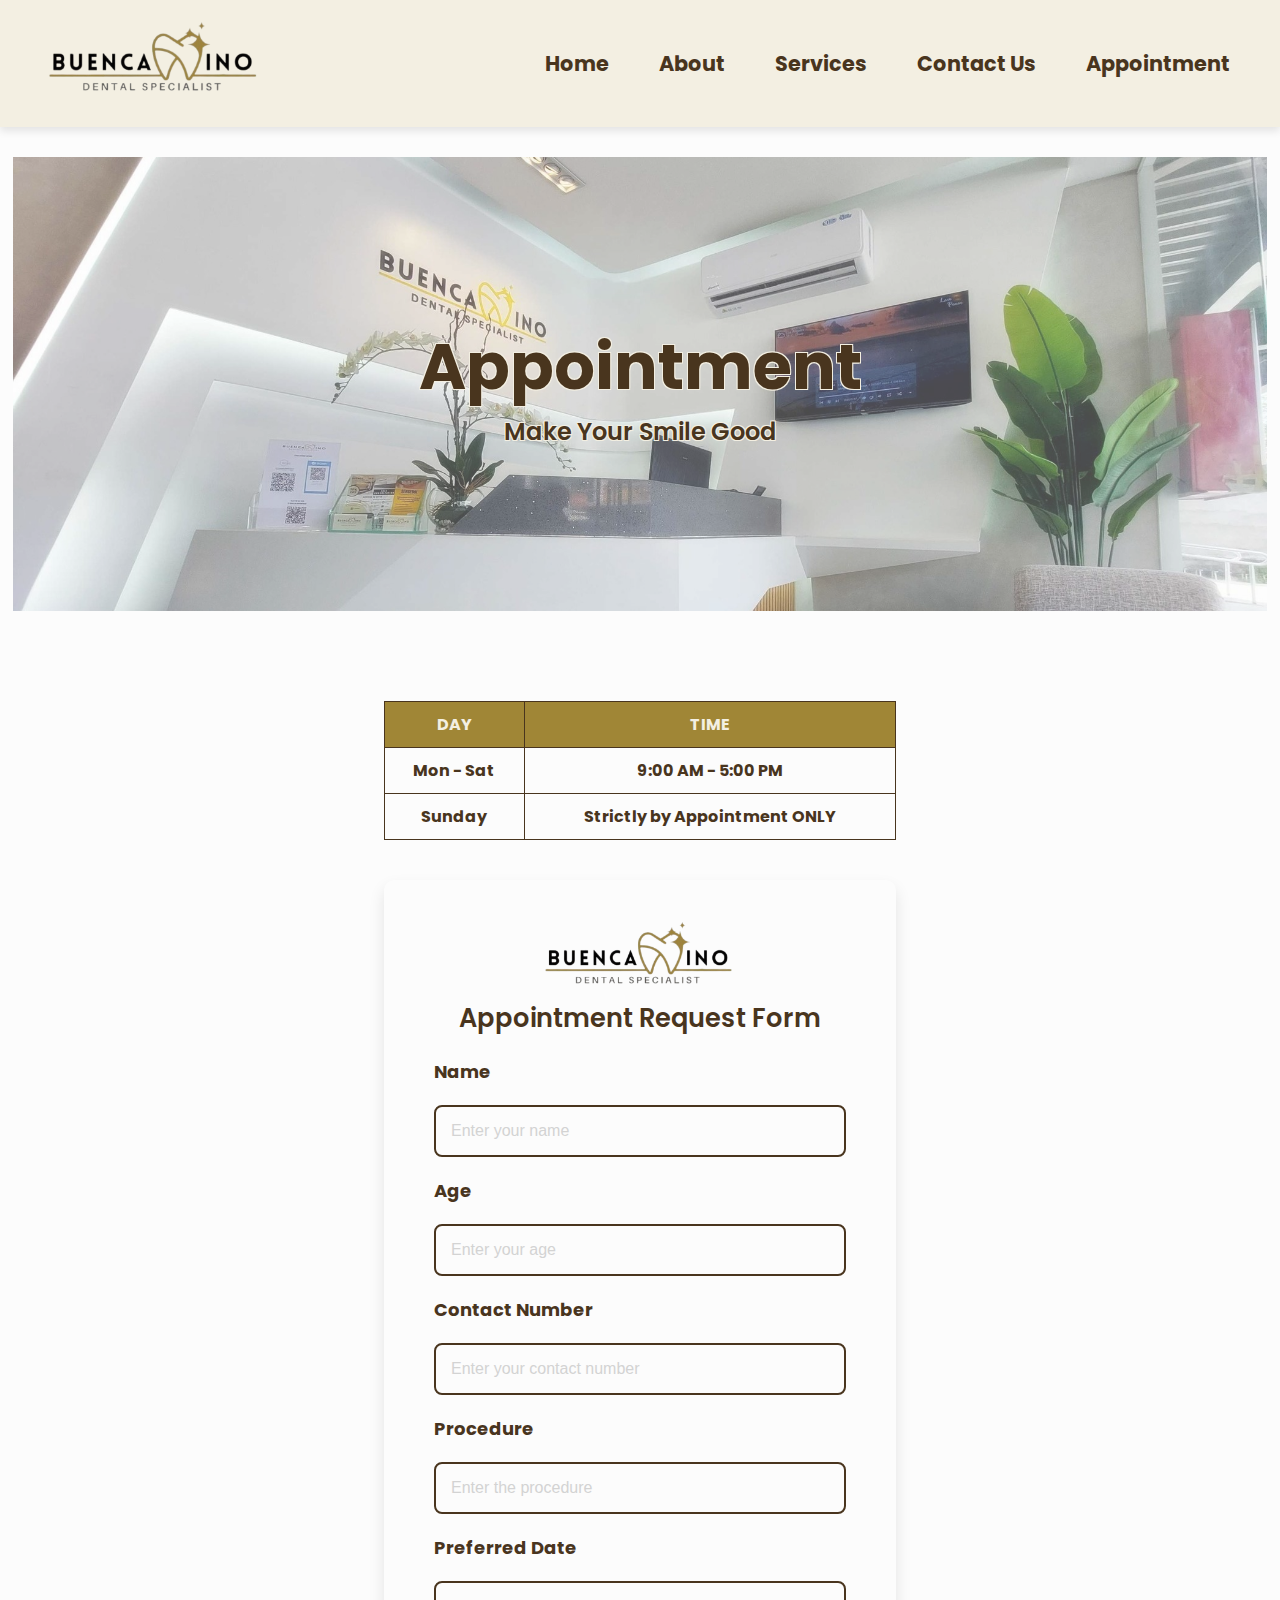
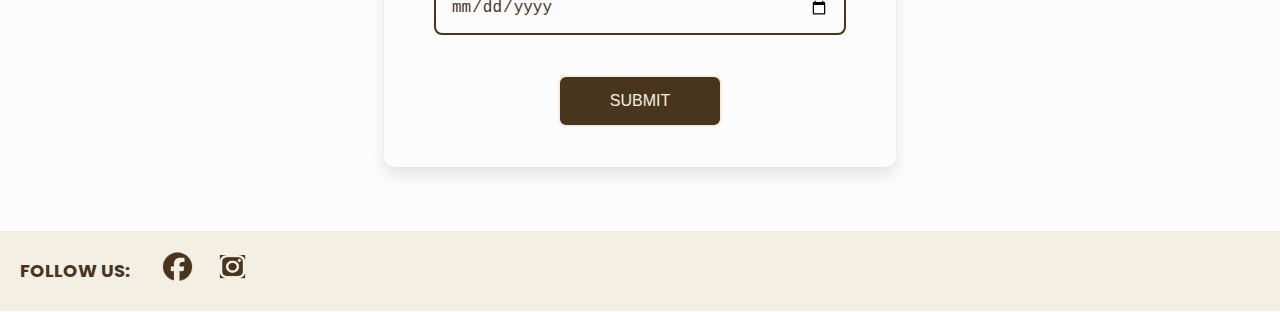
<file: appointment.html>
<!DOCTYPE html>
<html lang="en">
<head>
    <meta charset="UTF-8">
    <meta name="viewport" content="width=device-width, initial-scale=1.0">
    <title>Buencamino Dental Specialist</title>
    <link rel="stylesheet" href="styles.css">
    <link rel="icon" href="images/icon logo.png">
    <link href="https://fonts.googleapis.com/css2?family=Poppins:wght@400;600&display=swap" rel="stylesheet" />
</head>
<body>
    <!-- Header -->
    <header class="site-header">
        <div class="site-identity">
            <a href="index.html" class="logo">
                <img src="images/dental logo.png" alt="Buencamino Dental Logo">
            </a>
        </div>        
        <nav class="site-navigation" id="nav-menu">
            <ul class="nav">
                <li><a href="index.html">Home</a></li>
                <li><a href="about.html">About</a></li>
                <li><a href="services.html">Services</a></li>
                <li><a href="contact.html">Contact Us</a></li>
                <li><a href="appointment.html">Appointment</a></li>
            </ul>
        </nav>
    
        <!-- Toggle and Close buttons -->
        <button class="nav__toggle" id="nav-toggle">&#9776;</button>
        <button class="nav__close" id="nav-close">&times;</button>
    </header>

    <section class="hero-section">
        <img src="images/clinic.jpg" alt="Buencamino Dental Clinic" class="hero-image">
        <div class="hero-text">
            <h1>Appointment</h1>
            <p>Make Your Smile Good</p>
        </div>
    </section>

    <div class="appointment-section">
        <table class="hours-table">
            <tr>
                <th>DAY</th>
                <th>TIME</th>
            </tr>
            <tr>
                <td>Mon - Sat</td>
                <td>9:00 AM - 5:00 PM</td>
            </tr>
            <tr>
                <td>Sunday</td>
                <td>Strictly by Appointment ONLY</td>
            </tr>
        </table>

        <!-- Appointment Request Form -->
        <div class="appointment-form-container">
            <img src="images/dental logo.png" alt="Buencamino Dental Specialist Logo" class="logo">
            <h1>Appointment Request Form</h1>
            <form class="appointment-form" action="#" method="post">
                <label for="name">Name</label>
                <input type="text" id="name" name="name" placeholder="Enter your name" required>

                <label for="age">Age</label>
                <input type="number" id="age" name="age" placeholder="Enter your age" required>

                <label for="contact">Contact Number</label>
                <input type="tel" id="contact" name="contact" placeholder="Enter your contact number" required>

                <label for="procedure">Procedure</label>
                <input type="text" id="procedure" name="procedure" placeholder="Enter the procedure" required>

                <label for="date">Preferred Date</label>
                <input type="date" id="date" name="date" required>

                <button class="button" type="submit">SUBMIT</button>
            </form>
        </div>
    </div>

    <!-- Footer -->
    <footer>
        <div class="footer-content">
            <p>FOLLOW US:</p>
            <a href="https://www.facebook.com/BuencaminoDentalSpecialist" target="_blank">
                <img src="images/fb logo.png" alt="Facebook" class="social-logo">
            </a>
            <a href="https://www.instagram.com/buencaminodentalspecialist/" target="_blank">
                <img src="images/ig logo.png" alt="Instagram" class="social-logo">
            </a>
        </div>
    </footer>

    <script src="assets/js/main.js"></script> 
</body>
</html>
</file>
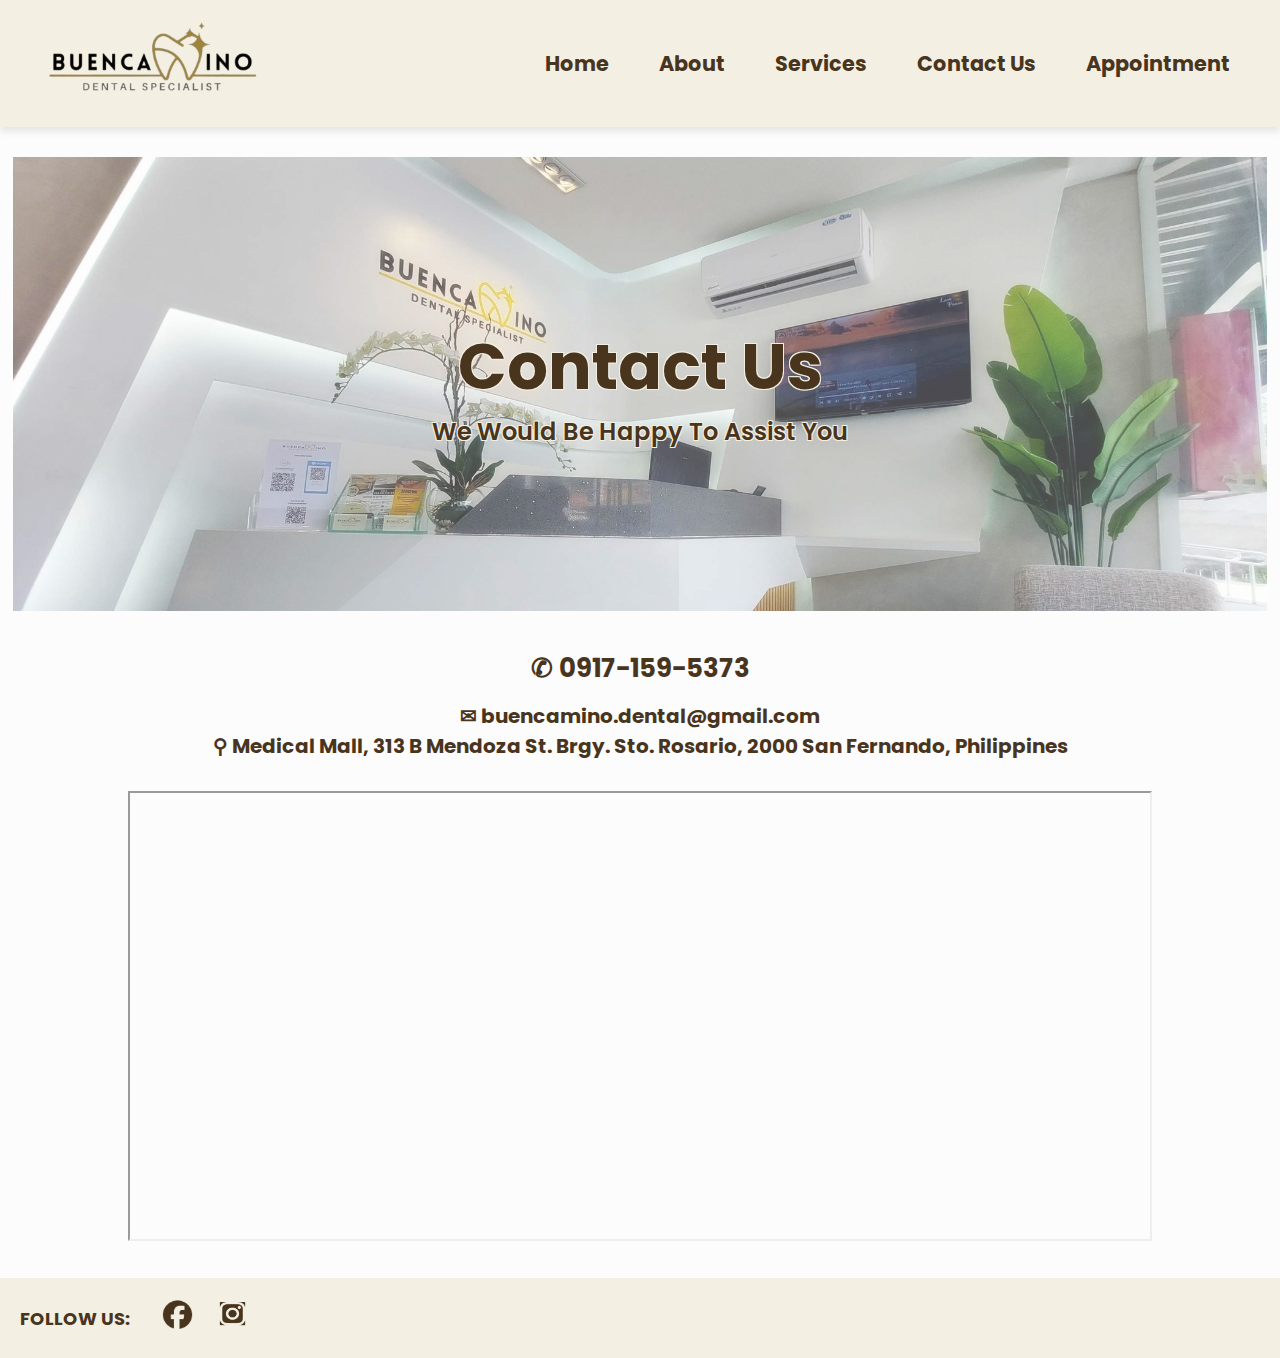
<file: contact.html>
<!DOCTYPE html>
<html lang="en">
<head>
    <meta charset="UTF-8">
    <meta name="viewport" content="width=device-width, initial-scale=1.0">
    <title>Buencamino Dental Specialist</title>
    <link rel="stylesheet" href="styles.css">
    <link rel="icon" href="images/icon logo.png">
    <link href="https://fonts.googleapis.com/css2?family=Poppins:wght@400;600&display=swap" rel="stylesheet" />
</head>
<body>
    <!-- Header -->
    <header class="site-header">
        <div class="site-identity">
            <a href="index.html" class="logo">
                <img src="images/dental logo.png" alt="Buencamino Dental Logo">
            </a>
        </div>        
        <nav class="site-navigation" id="nav-menu">
            <ul class="nav">
                <li><a href="index.html">Home</a></li>
                <li><a href="about.html">About</a></li>
                <li><a href="services.html">Services</a></li>
                <li><a href="contact.html">Contact Us</a></li>
                <li><a href="appointment.html">Appointment</a></li>
            </ul>
        </nav>
    
        <!-- Toggle and Close buttons -->
        <button class="nav__toggle" id="nav-toggle">&#9776;</button>
        <button class="nav__close" id="nav-close">&times;</button>
    </header>

    <main>
        <section class="hero-section">
            <img src="images/clinic.jpg" alt="Buencamino Dental Clinic" class="hero-image">
            <div class="hero-text">
                <h1>Contact Us</h1>
                <p>We Would Be Happy To Assist You</p>
            </div>
        </section>

        <main class="contact-main">
            <section class="contact-info">
                <h2 class="contact-number">✆ 0917-159-5373</h2>
                <h4>✉ <a href="mailto:buencamino.dental@gmail.com">buencamino.dental@gmail.com</a></h4>
                <h4>⚲ Medical Mall, 313 B Mendoza St. Brgy. Sto. Rosario, 2000 San Fernando, Philippines</h4>
                <iframe src="https://www.google.com/maps/embed?pb=!1m18!1m12!1m3!1d3858.104788221882!2d120.685122!3d15.0328678!2m3!1f0!2f0!3f0!3m2!1i1024!2i768!4f13.1!3m3!1m2!1s0x3396f7523bce99eb%3A0x5a059ee9b07f0e17!2sBuencamino%20Dental%20Specialist!5e0!3m2!1sen!2sph!4v1695224215634!5m2!1sen!2sph" width="600" height="450" allowfullscreen="" class="map"></iframe>
            </section>
        </main>    

    <footer>
        <div class="footer-content">
            <p>FOLLOW US:</p>
            <a href="https://www.facebook.com/BuencaminoDentalSpecialist" target="_blank">
                <img src="images/fb logo.png" alt="Facebook" class="social-logo">
            </a>
            <a href="https://www.instagram.com/buencaminodentalspecialist/" target="_blank">
                <img src="images/ig logo.png" alt="Instagram" class="social-logo">
            </a>
        </div>
    </footer>

    <script src="assets/js/main.js"></script> 
</body>
</html>
</file>
<file: styles.css>
* {
    margin: 0;
    padding: 0;
    box-sizing: border-box;
}

body {
    font-family: 'Poppins', sans-serif;
    background-color: #FCFCFC;
    color: #49351E; 
}

img {
    max-width: 100%;
    height: auto;
}

a {
    text-decoration: none;
    color: inherit;
}

/* ======================================================================================= */
/* Header */
.site-header {
    display: flex;
    justify-content: space-between;
    align-items: center;
    background-color: #F3EFE2; 
    padding: 20px 40px;
    box-shadow: 0 4px 8px rgba(0, 0, 0, 0.1);
    position: relative;
}

.site-identity img { /* Logo */
    height: 80px; 
    max-width: fit-content;
}

.site-navigation ul {
    list-style: none;
    display: flex;
    gap: 30px;
}

.site-navigation a {
    color: #49351E; 
    font-size: 1.3rem;
    font-weight: bold;
    transition: color 0.3s ease;
}

.site-navigation a:hover {
    color: #A08636; 
}

/* ======================================================================================= */
/* Responsive Styles for Mobile and Tablet */
@media (max-width: 900px) { /* Tablet */
    .site-header {
        flex-direction: column; 
        padding: 15px 20px; 
    } .site-navigation ul {
        flex-direction: column; 
        gap: 15px; 
        padding: 0; 
        margin: 10px 0; 
        text-align: center;
    } .site-navigation a {
        font-size: 1.2rem; 
        text-align: center;
    }
}

@media (max-width: 600px) { /* Mobile */
    .site-header {
        padding: 10px 15px; 
    } .site-navigation a {
        font-size: 1rem; 
    } .site-identity img {
        height: 60px; 
    }
}

/* ======================================================================================= */
/* Navigation Styles */
.site-navigation {
    display: none; 
    flex-direction: column; 
    position: absolute;
    top: 60px; 
    right: 0;
    background-color: #F3EFE2;
    width: 100%;
    z-index: 10;
    transition: all 0.3s ease;
}

.site-navigation.active {
    display: flex; 
}

/* Navigation Links */
.nav {
    list-style: none;
    padding: 0;
    margin: 0;
    display: flex;
    justify-content: flex-end;
    flex-direction: row;
    gap: 20px;
}

.nav li {
    padding: 10px;
}

.nav li a {
    text-decoration: none;
    color: #49351E;
}

/* Hamburger Menu */
.nav__toggle {
    display: flex;
    cursor: pointer;
    font-size: 1.5rem;
    background: none;
    border: none;
    color: #49351E;
    padding: 10px;
    top: 1rem;
    right: 1.5rem;
}

/* Close Button */
.nav__close {
    display: none; 
    cursor: pointer;
    font-size: 1.5rem;
    padding: 10px;
    top: 1rem;
    right: 1.5rem;
}

/* ======================================================================================= */
/* Media Queries for Responsiveness */
@media (max-width: 768px) {
    .site-header {
        position: relative;
        z-index: 50; 
        display: flex;
        justify-content: space-between;
        align-items: center;
        background-color: #F3EFE2; 
        padding: 20px;
    } .site-identity {
        margin-right: auto;
        padding-left: 20px; 
        z-index: 50; 
    } .nav {
        flex-direction: column;
        background-color: #F3EFE2;
        padding: 10px;
        width: 100%;
    } .site-navigation {
        position: absolute;
        right: 0;
        top: 50px;
        width: 100%;
        display: none;
    } .site-navigation.active {
        display: flex; 
    } .site-identity img {
        max-width: 150px;
        height: auto;
    } .nav__toggle { /* Hamburger menu icon */
        display: flex;
        justify-content: flex-end;
        align-items: center;
        position: absolute;
        top: 20px;
        right: 20px;
        cursor: pointer;
        z-index: 100; 
    } .nav__close {
        display: none; 
        justify-content: flex-end;
        align-items: center;
        position: absolute;
        top: 20px;
        right: 20px;
        cursor: pointer;
        z-index: 100; 
    } #nav-menu.active ~ .nav__close {
        display: flex; 
    } #nav-menu.active ~ .nav__toggle {
        display: none; 
    }
}

/* For larger screens, display navigation normally */
@media (min-width: 769px) {
    .site-navigation {
        display: flex; 
        position: static;
        background: transparent;
        height: auto;
    } .nav__toggle {
        display: none; 
    } .nav__close {
        display: none; 
    }
}

/* ======================================================================================= */
/* Hero Section */
.hero-section {
    position: relative; 
    margin-top: 30px; 
}

.hero-image {
    width: 98%; 
    height: auto; 
    display: block; 
    margin-left: auto;
    margin-right: auto;
    opacity: 0.7; 
}

.hero-text-overlay {
    position:absolute;
    top: 65%; 
    right: 28%; 
    transform: translate(-50%, -50%); 
    text-align: left; 
    width: 90%; 
    max-width: 700px; 
}

.hero-text-overlay h1 {
    font-size: 96px; 
    font-weight: lighter; 
    color: #49351e; 
    text-shadow:
        2px 2px 0 #F3EFE2,
        -2px -2px 0 #F3EFE2, 
        2px -2px 0 #F3EFE2, 
        -2px 2px 0 #F3EFE2; 
}

.button {
    background-color: #49351e; 
    border-style: solid; 
    border-color: #F3EFE2; 
    color: white; 
    padding: 20px 40px; 
    text-align: center; 
    font-size: 20px; 
    border-radius: 8px; 
    cursor: pointer; 
    margin-top: 20px; 
    transition: background-color 0.3s ease, transform 0.3s ease; 
}

.button:hover {
    background-color: #A08636; 
}

/* ======================================================================================= */
/* Responsive Styles for Tablet and Mobile */
@media (max-width: 900px) { /* Tablet */
    .hero-text-overlay {
        top: 50%; 
        width: 85%; 
        left: 50%; 
        transform: translate(-50%, -50%); 
        text-align: center; 
    } .hero-text-overlay h1 {
        font-size: 50px; 
    } .hero-text-overlay .button {
        font-size: 16px; 
        padding: 15px 30px;
    } 
}

@media (max-width: 600px) {
    .hero-text-overlay { /* Mobile */
        top: 55%; 
        width: 90%; 
    } .hero-text-overlay h1 {
        font-size: 28px; 
    } .hero-text-overlay .button {
        font-size: 10px; 
        padding: 10px 20px; 
    }
}

/* ======================================================================================= */
/* Intro Section */
.hero-text {
    font-family: 'Poppins', sans-serif; 
    position: absolute;
    top: 50%;
    left: 50%;
    transform: translate(-50%, -50%);
    text-align: center;
    color: #49351E;
    font-weight: normal;
}

.hero-text h1 {
    font-size: 4rem;
    color: #49351E;
    text-shadow: 
        -1px -1px 0 #F3EFE2,  
        1px -1px 0 #F3EFE2,   
        -1px 1px 0 #F3EFE2,  
        1px 1px 0 #F3EFE2;    
}

.hero-text p {
    font-size: 1.5rem;
    font-weight: 600;
    color: #49351E; 
    text-shadow:
        -1px -1px 0 #F3EFE2,  
        1px -1px 0 #F3EFE2,   
        -1px 1px 0 #F3EFE2,   
        1px 1px 0 #F3EFE2;    
}

.intro-section {
padding: 50px;
background-color: #fcfcfc;
}

.intro-section h2 {
font-size: 36px;
color: #49351e;
text-align: center;
}

.intro-image {
width: 60%;
margin: 20px 0;
border-radius: 5%;
display: block;
margin-left: auto;
margin-right: auto;
}

.intro-text {
font-size: 18px;
color: #49351e;
line-height: 1.6;
margin: 20px auto;
width: 60%;
text-align: left;
}

.video-container {
    display: block;
    margin-left: auto;
    margin-right: auto;
    margin-bottom: 5%;
    width: 60%;
}

/* ======================================================================================= */
/* About Us: Tablet and Mobile */
@media (max-width: 900px) { /* Tablet */
    .hero-text h1 {
        font-size: 10px;
    }.intro-section h1 {
        font-size: 20px;
    } .intro-image {
        height: 40%;
        width: 90%;
    } .intro-text {
        width: 90%;
        font-size: 18px;
    }
}

@media (max-width: 600px) { /* Mobile */
    .intro-section h2 {
        font-size: 20px;
    } .intro-image {
        height: auto;
        width: auto;
    } .intro-text {
        font-size: 14px;
        width: auto;
    }
}

/* ======================================================================================= */
/* Services Section */
.services-section {
    padding: 20px;
    margin-bottom: 40px;
}

.services-grid {
    display: grid;
    grid-template-columns: repeat(3, 1fr); 
    gap: 30px;
    max-width: 1200px;
    margin: auto;
}

.service-box {
    background-color: #A08636; 
    color: #F3EFE2; 
    padding: 20px;
    border-radius: 10px;
    height: 180px;
    width: 400px;
    box-shadow: 0 4px 8px rgba(0, 0, 0, 0.1);
    transition: transform 0.3s ease, box-shadow 0.3s ease; 
    cursor: pointer;
}

/* Hover Effect */
.service-box:hover {
    transform: translateY(-10px); 
    box-shadow: 0 8px 16px rgba(0, 0, 0, 0.2); 
}

.services-section h1 {
    font-family: 'Poppins', sans-serif;
    text-align: center;
    margin-top: 30px;
    margin-bottom: 30px;
    font-size: 36px;
}

.service-box h2 {
    font-family: 'Poppins', sans-serif;
    font-size: 1.25em;
    margin-bottom: 10px;
    text-align: left; 
}

.service-box p {
    font-size: 1em;
    color: #F3EFE2; 
    text-align: left; 
}

/* ======================================================================================= */
/* Responsive Design for Tablet and Mobile */
@media (max-width: 900px) { /* Tablet */
    .services-grid {
        grid-template-columns: repeat(2, 1fr); /* Switch to 2 columns for tablets */
    } .service-box {
        height: auto;
        width: 95%;
    }
}

@media (max-width: 600px) { /* Mobile */
    .services-grid {
        grid-template-columns: 1fr; /* Switch to 1 column for mobile screens */
    } .services-section h1 {
        font-size: 25px;
    }  .service-box h2 {
        font-size: 18px;
    } .service-box p {
        font-size: 15px;
    }
}

/* ======================================================================================= */
/* Contact Main Section */
.contact-main {
    margin: 0 auto;
    max-width: 1550px;
}

.contact-main .contact-info h2 {
    font-family: 'Poppins', sans-serif; 
    font-size: 26px;
    text-align: center;
    margin-top: 3%;
    margin-bottom: 1%;
}

.contact-main .contact-info h4 {
    font-family: 'Poppins', sans-serif; 
    font-size: 20px;
    text-align: center;
}

.contact-main .map {
    width: 80%; 
    max-width: 1200px; 
    margin: 0 auto; 
    margin-top: 30px;
    margin-bottom: 30px;
    margin-left: 10%;
}

/* ======================================================================================= */
/* Tablet & Mobile */
@media (max-width: 900px) { /* Tablet */
    .hero-image {
        width: 95%;
    } .hero-text h1 {
        font-size: 40px;
    } .hero-text p {
        font-size: 18px;
    } .contact-main .map {
        width: 80%; 
    } .contact-main .contact-info h2 {
        font-size: 20px; 
    } .contact-main .contact-info h4 {
        font-size: 16px;
    }
}

@media (max-width: 600px) { /* Mobile */
    .hero-text h1 {
        font-size: 24px;
    } .hero-text p {
        font-size: 10px;
    } .contact-main .contact-info h2 {
        font-size: 18px; 
    } .contact-main .contact-info h4 {
        font-size: 12px; 
    } .contact-main .map {
        width: 80%;
    }
}

/* ======================================================================================= */
/* Appointment Section */
.appointment-section {
    display: flex;
    justify-content: center;
    align-items: center;
    flex-direction: column;
    margin-top: 50px;
}

.appointment-form-container {
    background-color: #FCFCFC; 
    border-radius: 10px;
    padding: 40px 50px;
    box-shadow: 0 8px 16px rgba(0, 0, 0, 0.1); 
    width: 40%;
    margin-bottom: 5%;
}

.appointment-form-container .logo {
    width: 50%;
    margin-left: 25%;
    margin-right: 25%;
}

.appointment-form-container h1 {
    text-align: center;
    color: #49351E; 
    margin-bottom: 20px;
    font-size: 1.6rem;
    font-weight: 600;
}

.appointment-form {
    font-weight: bold;
    font-size: 18px;
    display: flex;
    flex-direction: column;
    gap: 20px; 
}

.appointment-form input[type="text"],
.appointment-form input[type="number"],
.appointment-form input[type="tel"],
.appointment-form input[type="date"] {
    width: 100%;
    padding: 15px;
    border: 2px solid #49351E; 
    border-radius: 8px;
    font-size: 16px;
    color: #49351E;
    background-color: #FCFCFC; 
}

.appointment-form input[type="text"]::placeholder,
.appointment-form input[type="number"]::placeholder,
.appointment-form input[type="tel"]::placeholder,
.appointment-form input[type="date"]::placeholder {
    color: lightgray;
}

/* Submit Button */
.appointment-form .button {
    background-color: #49351E; 
    color: #F3EFE2; 
    text-align: center;
    padding: 15px;
    font-size: 16px;
    border-radius: 8px;
    border-color: #F3EFE2;
    cursor: pointer;
    width: 40%;
    margin-left: 30%;
    transition: background-color 0.3s ease;
}

.appointment-form .button:hover {
    background-color: #A08636; 
}

/* Appointment Hours Table */
.hours-table {
    margin: 40px auto;
    border-collapse: collapse;
    width: 40%;
    font-weight: bold;
}

.hours-table th,
.hours-table td {
    border: 1px solid #49351E;
    padding: 10px;
    text-align: center;
    font-size: 1rem;
}

.hours-table th {
    background-color: #A08636;
    color: #F3EFE2;
}

.hours-table td {
    background-color: #FCFCFC;
    color: #49351E;
}

/* ======================================================================================= */
/* Appointment: Tablet and Mobile */
@media (max-width: 900px) { /* Tablet */
    .appointment-form-container {
        width: 60%; 
        padding: 30px 40px;
    } .hours-table {
        width: 60%; 
    } .appointment-form .button {
        width: 50%; 
        margin-left: 25%; 
    } .appointment-form h1 {
        font-size: 1.5rem;
    }
}

@media only screen and (max-width: 768px) { /* Mobile */
    .appointment-section {
        margin-top: 30px; 
    } .appointment-form-container {
        width: 90%; 
        padding: 20px 30px; 
    } .appointment-form-container .logo {
        width: 50%; 
        margin-left: 25%; 
        margin-right: 30%;
    } .appointment-form-container h1 {
        font-size: 1.2rem;
    }
    .appointment-form  {
        font-size: 1rem; 
        margin-bottom: 15px; 
    } .appointment-form {
        gap: 15px; 
    } .appointment-form input[type="text"],
    .appointment-form input[type="number"],
    .appointment-form input[type="tel"],
    .appointment-form input[type="date"] {
        padding: 12px; 
        font-size: 14px; 
    } .appointment-form .button {
        width: 50%; 
        margin-left: 25%; 
    } .hours-table {
        width: 70%; 
    } .hours-table th,
    .hours-table td {
        font-size: 0.8rem; 
        padding: 5px; 
    }
}

/* ======================================================================================= */
/* Footer */
footer {
    background-color: #F3EFE2;
    padding: 20px 0; 
    text-align: center;
    width: 100%; 
    position: relative;
}

.footer-content {
    display: flex;
    justify-content:left; 
    align-items: center; 
    flex-direction: row; 
    color: #49351E; 
}

.footer-content p {
    font-size: 18px; 
    margin-right: 20px; 
    margin-left: 20px;
    font-weight: bold;
}

/* Social media icons */
.social-logo {
    width: 35px; 
    margin: 0 10px; 
    text-align: left; 
    transition: transform 0.3s ease; 
}

.social-logo:hover {
    transform: scale(1.1); 
}

/* ======================================================================================= */
/* Footer: Tablet and Mobile */
@media (max-width: 768px) { /* Tablet */
    footer {
        padding: 20px; 
    } .footer-content {
        flex-direction:row; 
        align-items: left; 
        gap: 10px; 
    } .footer-content p {
        margin-right: 10px; 
        margin-left: 10px;
        margin-bottom: 10px; 
        font-size: 15px;
    } .social-logo {
        margin: 3px; 
        max-width: 25px;
    } .site-navigation ul {
        flex-direction: column;
        gap: 10px;
    } .text-overlay h1 {
        font-size: 2.2rem;
    } .button {
        font-size: 1rem;
        padding: 8px 16px;
    } .second-image {
        width: 50%; 
    }
}
</file>
